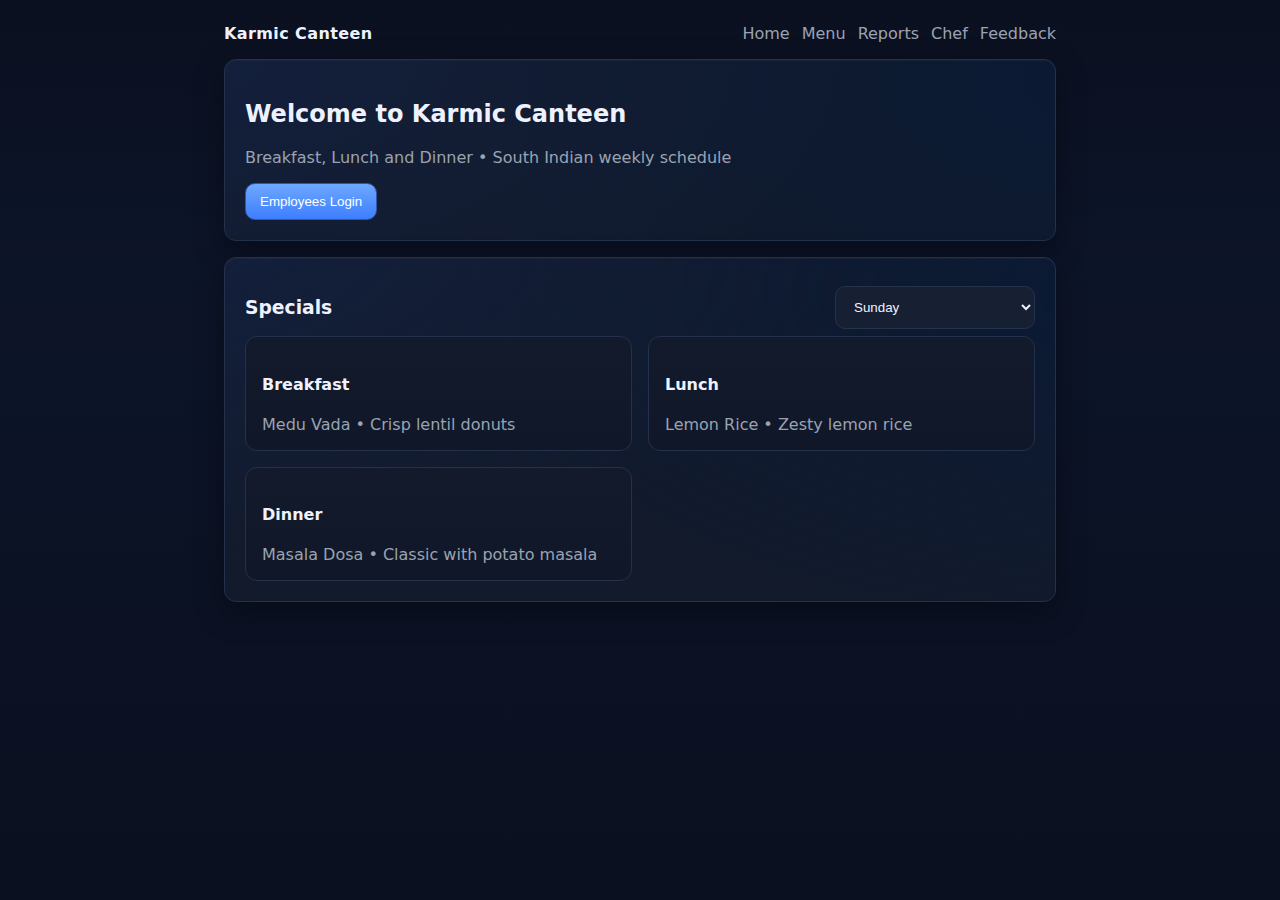
<file: index.html>
<!doctype html>
<html lang="en">
  <head>
    <meta charset="utf-8" />
    <meta name="viewport" content="width=device-width, initial-scale=1" />
    <title>Karmic Canteen</title>
    <link rel="stylesheet" href="./styles.css" />
  </head>
  <body>
    <noscript>This app requires JavaScript to run.</noscript>
    <div id="app"></div>
    <script defer src="./app.js"></script>
  </body>
</html>
</file>
<file: styles.css>
* { box-sizing: border-box; }
:root {
  --bg: #0b1020;
  --panel: #121a2b;
  --panel-2: #171f33;
  --text: #eef2ff;
  --muted: #9aa3b2;
  --primary: #6ea8fe;
  --primary-2: #3d7eff;
  --success: #22c55e;
  --danger: #ef4444;
  --warning: #f59e0b;
}
html, body { height: 100%; }
body {
  margin: 0;
  font-family: ui-sans-serif, system-ui, -apple-system, Segoe UI, Roboto, Helvetica, Arial, Noto Sans, "Apple Color Emoji", "Segoe UI Emoji";
  background: linear-gradient(180deg, #0b1020, #0c1428 30%, #0b1020 100%);
  color: var(--text);
}
.container {
  max-width: 880px;
  margin: 0 auto;
  padding: 24px;
}
.header {
  display: flex;
  justify-content: space-between;
  align-items: center;
  margin-bottom: 16px;
}
.brand {
  font-weight: 700;
  letter-spacing: 0.4px;
}
.nav a { color: var(--muted); text-decoration: none; margin-left: 12px; }
.nav a.active { color: var(--text); }

.panel {
  background: radial-gradient(1200px 600px at -10% -10%, #13203e, transparent 60%),
              radial-gradient(1200px 600px at 110% 10%, #0a1a34, transparent 60%),
              var(--panel);
  border: 1px solid #23314a;
  border-radius: 12px;
  padding: 20px;
  box-shadow: 0 10px 30px rgba(0,0,0,.35), inset 0 1px 0 rgba(255,255,255,.03);
}
.panel + .panel { margin-top: 16px; }

.grid {
  display: grid;
  gap: 16px;
}
.grid.two { grid-template-columns: repeat(2, minmax(0,1fr)); }
@media (max-width: 720px) { .grid.two { grid-template-columns: 1fr; } }

.input {
  width: 100%;
  background: var(--panel-2);
  border: 1px solid #24334c;
  color: var(--text);
  padding: 12px 14px;
  border-radius: 10px;
}
.label { display:block; font-size: 14px; color: var(--muted); margin-bottom: 6px; }

.row { display:flex; gap: 12px; align-items: center; flex-wrap: wrap; }
.spacer { flex: 1; }
.muted { color: var(--muted); }
.small { font-size: 12px; color: var(--muted); }
.badge { font-size: 12px; padding: 4px 8px; border-radius: 999px; background: #1b2743; border:1px solid #294066; }

.btn {
  appearance: none;
  border: 1px solid #2a3c60;
  background: linear-gradient(180deg, #2a3e6d, #24365b);
  color: white;
  padding: 10px 14px;
  border-radius: 10px;
  cursor: pointer;
}
.btn:hover { filter: brightness(1.05); }
.btn:disabled { opacity: .6; cursor: not-allowed; }
.btn.primary { background: linear-gradient(180deg, var(--primary), var(--primary-2)); border-color: #3456a3; }
.btn.success { background: linear-gradient(180deg, #22c55e, #16a34a); border-color: #1b9a49; }
.btn.danger { background: linear-gradient(180deg, #ef4444, #dc2626); border-color: #b91c1c; }
.btn.ghost { background: transparent; border-color: #2a3c60; }

.card {
  border: 1px solid #23314a;
  background: linear-gradient(180deg, #121a2b, #0f1728);
  border-radius: 12px;
  padding: 16px;
}

.kv { display:grid; grid-template-columns: 160px 1fr; gap: 8px; }
.kv .key { color: var(--muted); }

.footer { text-align:center; color: var(--muted); padding: 24px; }
</file>
